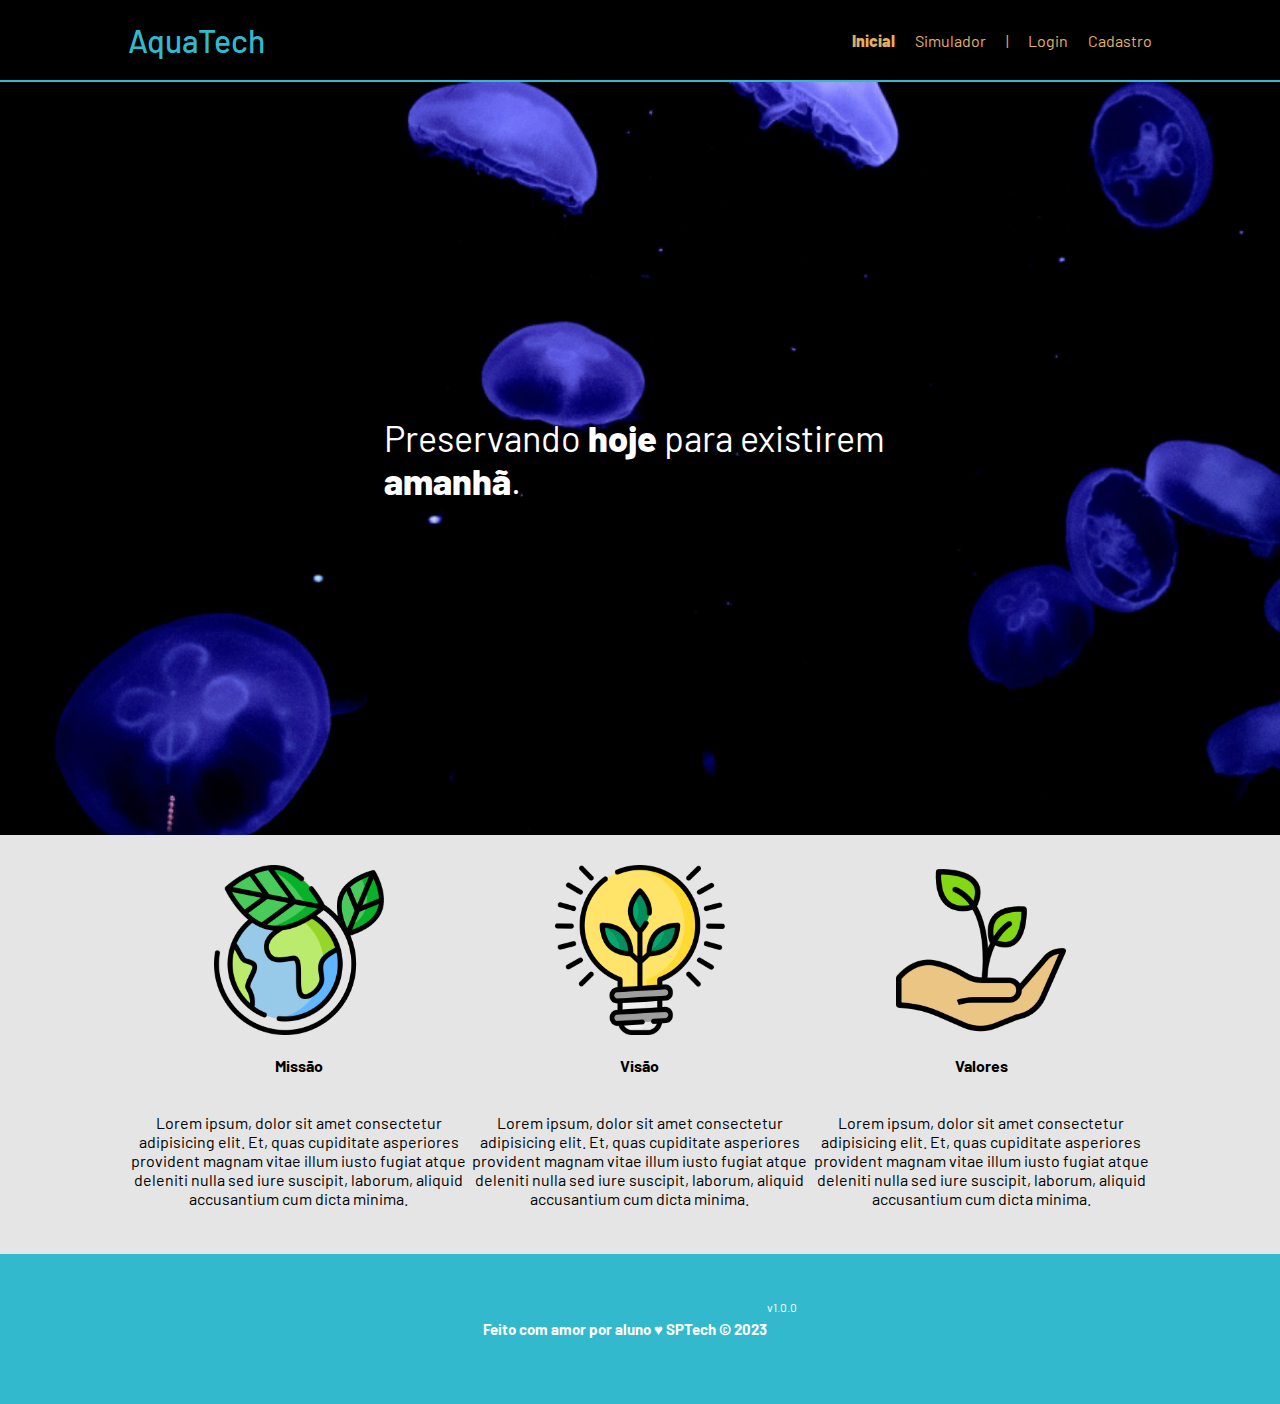
<file: public/index.html>
<!DOCTYPE html>
<html lang="en">

<head>
    <meta charset="UTF-8">
    <meta http-equiv="X-UA-Compatible" content="IE=edge">
    <meta name="viewport" content="width=device-width, initial-scale=1.0">

    <title>AquaTech | Página Inicial</title>

    <script src="./js/sessao.js"></script>

    <link rel="stylesheet" href="./css/estilo.css">
    <link rel="icon" href="./assets/icon/favicon2.ico">
    <link rel="preconnect" href="https://fonts.gstatic.com">
</head>

<body>
    <div class="header">
      <div class="container">
        <h1 class="titulo">AquaTech</h1>
        <ul class="navbar">
          <li class="agora">
            <a href="#">Inicial</a>
          </li>
          <li>
            <a href="simulador.html">Simulador</a>
          </li>
          <li>|</li>
          <li>
            <a href="login.html">Login</a>
          </li>
          <li>
            <a href="cadastro.html">Cadastro</a>
          </li>
        </ul>
      </div>
    </div>
  
    <div class="banner">
      <div class="container">
        <p>Preservando <span>hoje</span> para existirem <span>amanhã</span>.</p>
      </div>
    </div>
  
    <div class="social">
      <div class="container">
        <div class="boxes">
          <div class="box">
            <img src="assets/imgs/planet-earth_color.png">
            <h4>Missão</h4>
            <p>Lorem ipsum, dolor sit amet consectetur adipisicing elit. Et, quas cupiditate asperiores provident magnam
              vitae illum iusto fugiat atque deleniti nulla sed iure suscipit, laborum, aliquid accusantium cum dicta
              minima.</p>
          </div>
          <div class="box">
            <img src="assets/imgs/lightbulb_color.png">
            <h4>Visão</h4>
            <p>Lorem ipsum, dolor sit amet consectetur adipisicing elit. Et, quas cupiditate asperiores provident magnam
              vitae illum iusto fugiat atque deleniti nulla sed iure suscipit, laborum, aliquid accusantium cum dicta
              minima.</p>
          </div>
          <div class="box">
            <img src="assets/imgs/growth_color.png">
            <h4>Valores</h4>
            <p>Lorem ipsum, dolor sit amet consectetur adipisicing elit. Et, quas cupiditate asperiores provident magnam
              vitae illum iusto fugiat atque deleniti nulla sed iure suscipit, laborum, aliquid accusantium cum dicta
              minima.</p>
          </div>
        </div>
      </div>
    </div>
  
    <div class="footer">
      <div class="container">
        <h4>Feito com amor por aluno &hearts; SPTech &copy; 2023</h4>
        <span class="version">v1.0.0</span>
      </div>
    </div>
  </body>

</html>
</file>
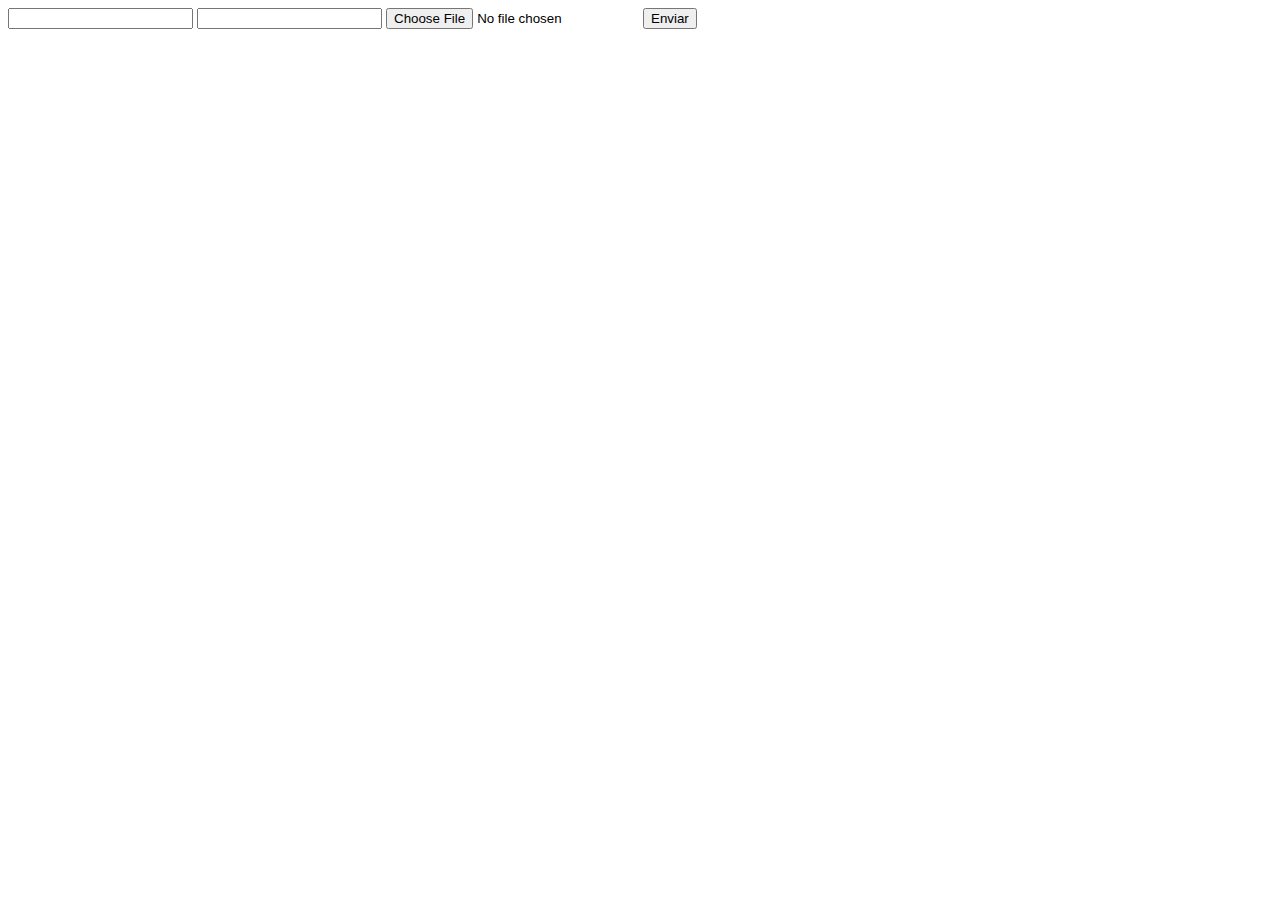
<file: DOCUMENTOS_DE_APOIO/exemplo_de_upload_de_arquivo/public/index.html>
<!DOCTYPE html>
<html lang="en">

<head>
  <meta charset="UTF-8">
  <meta http-equiv="X-UA-Compatible" content="IE=edge">
  <meta name="viewport" content="width=device-width, initial-scale=1.0">
  <title>Upload</title>
</head>

<body>

  <div>
    <input name="nome" id="nome" type="text" />
    <input name="email" id="email" type="url" />
    <input name="foto" id="foto" type="file" />
    <button onclick="enviar()">Enviar</button>
  </div>

  <div id="container"></div>
</body>

</html>

<script>
  function enviar() {
    const formData = new FormData();
    formData.append('foto', foto.files[0])
    formData.append('nome', nome.value)
    formData.append('email', email.value)

    fetch("/usuarios/cadastro", {
      method: "POST",
      body: formData
    })
      .then(res => {
        window.location = "./perfil.html"
      })
      .catch(err => {
        console.log(err);
      })
  }
</script>
</file>
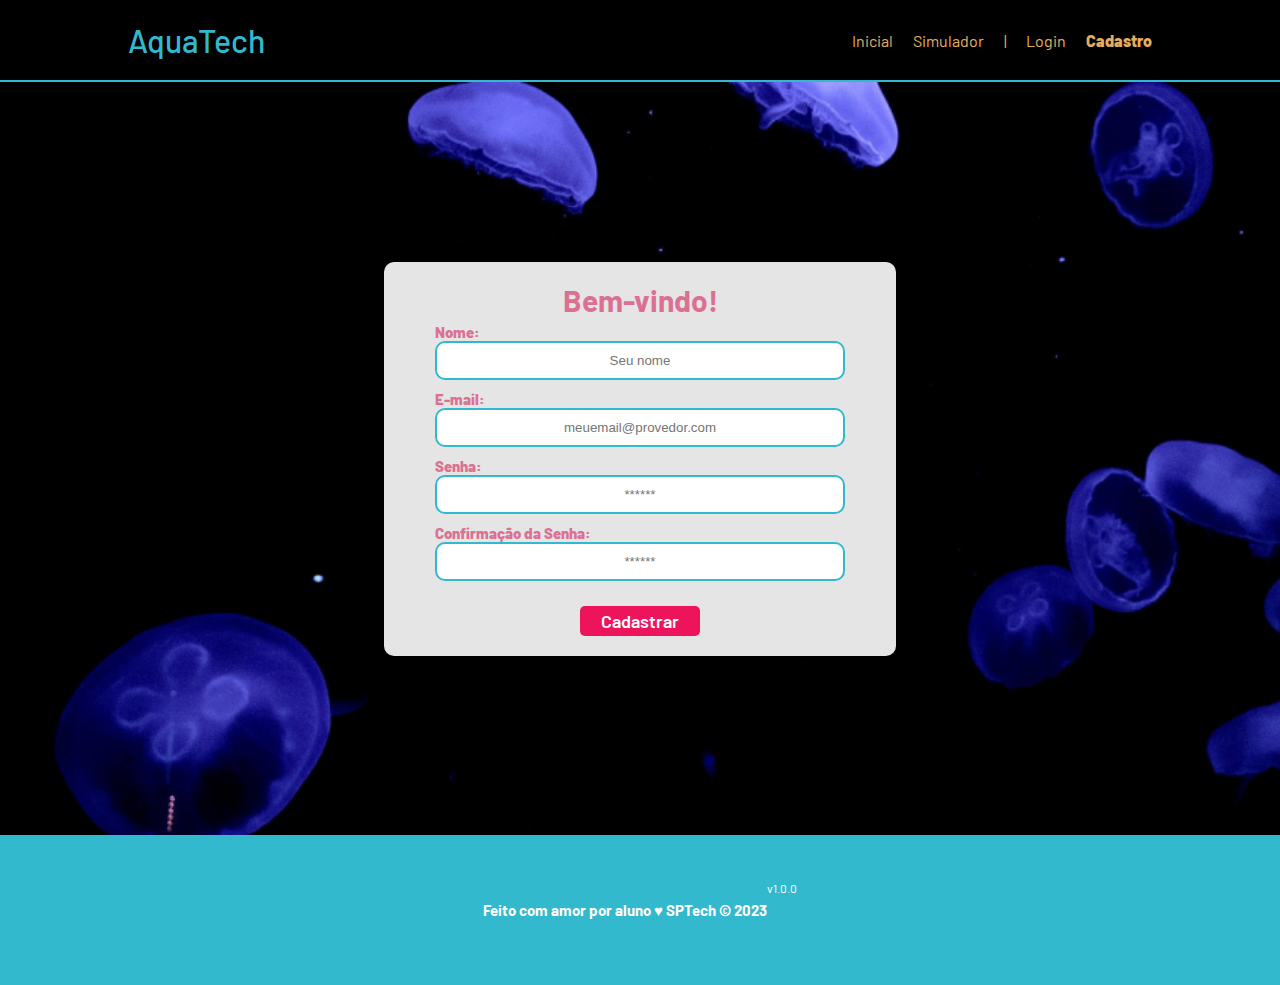
<file: public/cadastro.html>
<!DOCTYPE html>
<html lang="pt-br">

<head>
  <meta charset="UTF-8" />
  <meta http-equiv="X-UA-Compatible" content="IE=edge" />
  <meta name="viewport" content="width=device-width, initial-scale=1.0" />

  <title>AquaTech | Cadastro</title>

  <script src="./js/sessao.js"></script>

  <link rel="stylesheet" href="./css/estilo.css" />
  <link rel="icon" href="./assets/icon/favicon2.ico" />
  <link rel="preconnect" href="https://fonts.gstatic.com" />
</head>

<body onload="listar()">
  <!--header inicio-->
  <div class="header">
    <div class="container">
      <h1 class="titulo">AquaTech</h1>
      <ul class="navbar">
        <li>
          <a href="index.html">Inicial</a>
        </li>
        <li>
          <a href="simulador.html">Simulador</a>
        </li>
        <li>|</li>
        <li>
          <a href="login.html">Login</a>
        </li>
        <li class="agora">
          <a href="#">Cadastro</a>
        </li>
      </ul>
    </div>
  </div>
  <!--header fim-->

  <div class="login">
    <div class="alerta_erro">
      <div class="card_erro" id="cardErro">
        <span id="mensagem_erro"></span>
      </div>
    </div>
    <div class="container">
      <div class="card card-cadastro">
        <h2>Bem-vindo!</h2>
        <div class="formulario">
          <!--
                         Para inserir mais um campo, copie uma das inputs abaixo.
                         Assim que inserir vá para o script abaixo.
                     -->
          <div class="campo">
            <span>Nome:</span>
            <input id="nome_input" type="text" placeholder="Seu nome" />
          </div>
          <div class="campo">
            <span>E-mail:</span>
            <input id="email_input" type="text" placeholder="meuemail@provedor.com" />
          </div>
          <div class="campo">
            <span>Senha:</span>
            <input id="senha_input" type="password" placeholder="******" />
          </div>
          <div class="campo">
            <span>Confirmação da Senha:</span>
            <input id="confirmacao_senha_input" type="password" placeholder="******" />
          </div>
          <button class="botao" onclick="cadastrar()">Cadastrar</button>
        </div>
        <div id="div_aguardar" class="loading-div">
          <img src="./assets/circle-loading.gif" id="loading-gif" />
        </div>

        <div id="div_erros_login"></div>
      </div>
    </div>
  </div>

  <!--footer inicio-->
  <div class="footer">
    <div class="container">
      <h4>Feito com amor por aluno &hearts; SPTech &copy; 2023</h4>
      <span class="version">v1.0.0</span>
    </div>
  </div>
  <!--footer fim-->
</body>

</html>

<script>

  function cadastrar() {
    // aguardar();

    //Recupere o valor da nova input pelo nome do id
    // Agora vá para o método fetch logo abaixo
    var nomeVar = nome_input.value;
    var emailVar = email_input.value;
    var senhaVar = senha_input.value;
    var confirmacaoSenhaVar = confirmacao_senha_input.value;

    // Verificando se há algum campo em branco
    if (
      nomeVar == "" ||
      emailVar == "" ||
      senhaVar == "" ||
      confirmacaoSenhaVar == ""
    ) {
      cardErro.style.display = "block";
      mensagem_erro.innerHTML =
        "(Mensagem de erro para todos os campos em branco)";

      finalizarAguardar();
      return false;
    } else {
      setInterval(sumirMensagem, 5000);
    }


    // Enviando o valor da nova input
    fetch("/usuarios/cadastrar", {
      method: "POST",
      headers: {
        "Content-Type": "application/json",
      },
      body: JSON.stringify({
        // crie um atributo que recebe o valor recuperado aqui
        // Agora vá para o arquivo routes/usuario.js
        nomeServer: nomeVar,
        emailServer: emailVar,
        senhaServer: senhaVar,
      }),
    })
      .then(function (resposta) {
        console.log("resposta: ", resposta);

        if (resposta.ok) {
          cardErro.style.display = "block";

          mensagem_erro.innerHTML =
            "Cadastro realizado com sucesso! Redirecionando para tela de Login...";

          setTimeout(() => {
            window.location = "login.html";
          }, "2000");

          limparFormulario();
          finalizarAguardar();
        } else {
          throw "Houve um erro ao tentar realizar o cadastro!";
        }
      })
      .catch(function (resposta) {
        console.log(`#ERRO: ${resposta}`);
        finalizarAguardar();
      });

    return false;
  }

  function sumirMensagem() {
    cardErro.style.display = "none";
  }
</script>
</file>
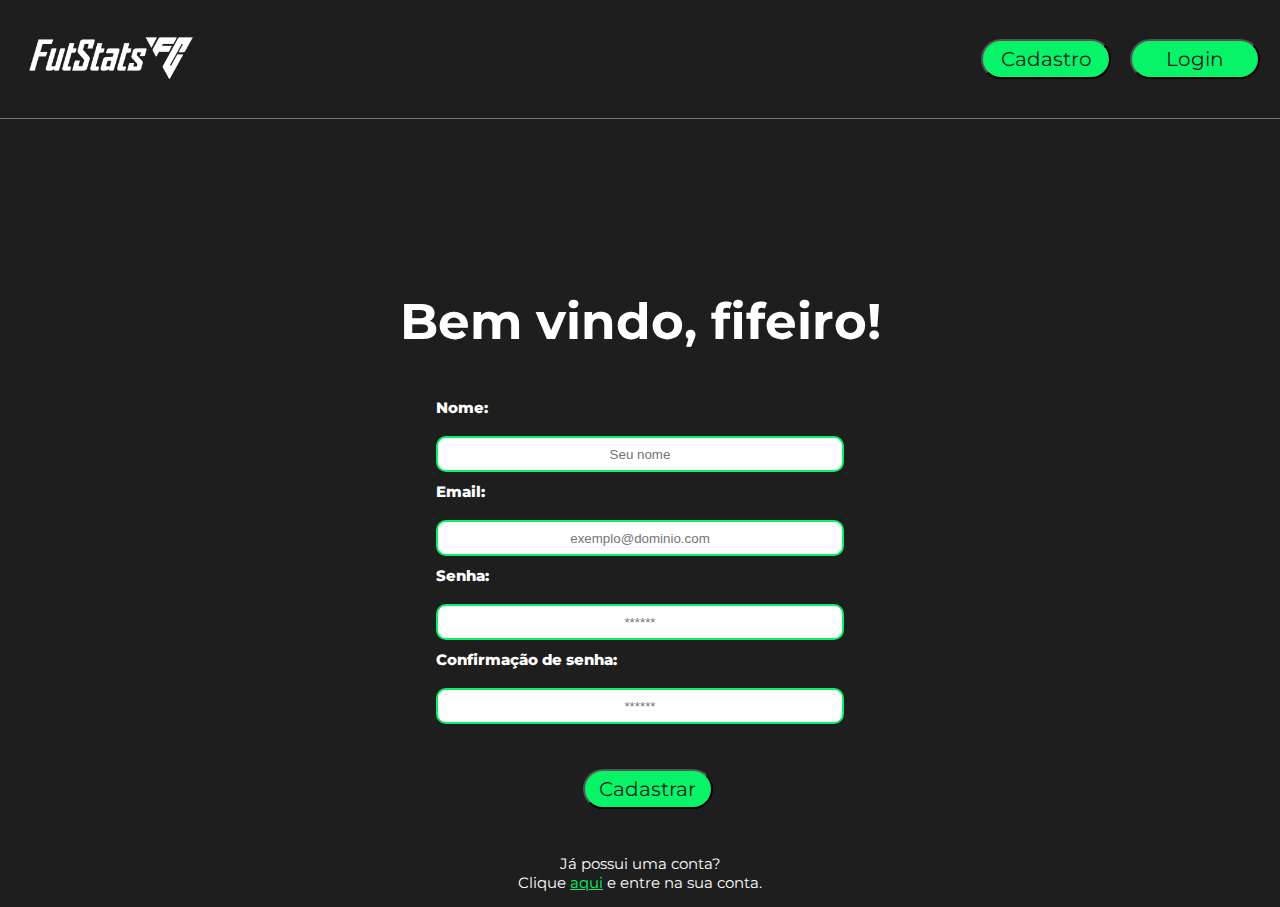
<file: public/cadastro1.html>
<!DOCTYPE html>
<html lang="pt-br">

<head>
    <meta charset="UTF-8">
    <meta http-equiv="X-UA-Compatible" content="IE=edge">
    <meta name="viewport" content="width=device-width, initial-scale=1.0">

    <title>FutStatsFC | Login</title>

    <script src="./js/sessao.js"></script>

    <link rel="stylesheet" href="./css/login-cadastro.css">
    <link rel="icon" href="./imgs/logoFutStatsPretoSemFundo.png">
    <link rel="preconnect" href="https://fonts.gstatic.com">
</head>

<body>
    <header class="header">
        <div class="div-img">
            <a href="index.html"><img src="imgs/LogoFutStatsBrancaSemFundo.png" alt="Logo FutStatsFC"></a>
        </div>
        <div class="div-nav">
            <nav>
                <ul>
                    <a href="cadastro1.html"><button>Cadastro</button></a>
                    <a href="login1.html"><button>Login</button></a>
                </ul>
            </nav>
        </div>
    </header>

    <div class="div-formulario">
        <div class="alerta_erro">
            <div class="card_erro" id="cardErro">
                <span id="mensagem_erro"></span>
            </div>
        </div>

        <h2>Bem vindo, fifeiro!</h2>

        <div class="div-ipt">
            <span>Nome:</span> <br>
            <input id="nome_input" type="text" placeholder="Seu nome">
        </div>

        <div class="div-ipt">
            <span>Email:</span> <br>
            <input id="email_input" type="text" placeholder="exemplo@dominio.com">
        </div>

        <div class="div-ipt">
            <span>Senha:</span><br>
            <input id="senha_input" type="password" placeholder="******">
        </div>

        <div class="div-ipt">
            <span>Confirmação de senha:</span><br>
            <input id="confirmacao_senha_input" type="password" placeholder="******">
        </div>

        <button onclick="cadastrar()">Cadastrar</button>

        <div id="div_aguardar" class="loading-div">
            <img src="imgs/loading.gif" id="loading-gif">
        </div>

        <div id="div_erros_login"></div>

        <p class="p-chamadaCadastro">Já possui uma conta? <br>
            Clique <a href="login1.html">aqui</a> e entre na sua conta.</p>
    </div>

</body>
<script>
    function cadastrar() {
        aguardar();

        //Recupere o valor da nova input pelo nome do id
        // Agora vá para o método fetch logo abaixo
        var nomeVar = nome_input.value;
        var emailVar = email_input.value;
        var senhaVar = senha_input.value;
        var confirmacaoSenhaVar = confirmacao_senha_input.value;

        // Verificando se há algum campo em branco
        if (
            nomeVar == "" ||
            emailVar == "" ||
            senhaVar == "" ||
            confirmacaoSenhaVar == ""
        ) {
            cardErro.style.display = "block";
            let listaCamposVazios = [];

            if (nomeVar == "") {
                listaCamposVazios.push('nome')
            }
            if (emailVar == "") {
                listaCamposVazios.push(' email')
            }
            if (senhaVar == "") {
                listaCamposVazios.push(' senha')
            }
            if (confirmacaoSenhaVar == "") {
                listaCamposVazios.push(' confirmação de senha')
            }

            if (listaCamposVazios.length > 1) {
                mensagem_erro.innerHTML =
                    `Erro: Os campos ${listaCamposVazios} não foram preenchidos.`;
            } else {
                mensagem_erro.innerHTML =
                    `Erro: O campo ${listaCamposVazios} não foi preenchido.`;
            }

            finalizarAguardar();
            setTimeout(sumirMensagem, 5000);
            return false;
        } else if (nomeVar.length <= 1) {
            cardErro.style.display = "block";
            mensagem_erro.innerHTML =
                "Nome inválido! O nome deve ter mais de 1 caracter!";
            finalizarAguardar();
            setTimeout(sumirMensagem, 5000);
            return false;
        } else if (!emailVar.includes('@') || !emailVar.includes('.')) {
            cardErro.style.display = "block";
            mensagem_erro.innerHTML =
                "Email inválido! O email deve conter '@' e '.'!";
            finalizarAguardar();
            setTimeout(sumirMensagem, 5000);
            return false;
        } else if (senhaVar.length <= 6) {
            cardErro.style.display = "block";
            mensagem_erro.innerHTML =
                "Senha inválida! A senha deve conter mais de 6 caracteres";
            finalizarAguardar();
            setTimeout(sumirMensagem, 5000);
            return false;
        } else if (confirmacaoSenhaVar != senhaVar) {
            cardErro.style.display = "block";
            mensagem_erro.innerHTML =
                "Confirmação de senha inválida! As duas senhas precisam ser exatamente iguais!";
            finalizarAguardar();
            setTimeout(sumirMensagem, 5000);
            return false;
        }
        else {
            setInterval(sumirMensagem, 5000);
        }


        // Enviando o valor da nova input
        fetch("/usuarios/cadastrar", {
            method: "POST",
            headers: {
                "Content-Type": "application/json",
            },
            body: JSON.stringify({
                // crie um atributo que recebe o valor recuperado aqui
                // Agora vá para o arquivo routes/usuario.js
                nomeServer: nomeVar,
                emailServer: emailVar,
                senhaServer: senhaVar,
            }),
        })
            .then(function (resposta) {
                console.log("resposta: ", resposta);

                if (resposta.ok) {
                    cardErro.style.display = "block";
                    mensagem_erro.innerHTML =
                        "Cadastro realizado com sucesso! Redirecionando para tela de Login...";

                    setTimeout(() => {
                        window.location = "login1.html";
                    }, "2000");

                    limparFormulario();
                    finalizarAguardar();
                } else {
                    cardErro.style.display = "block";
                    mensagem_erro.innerHTML = "Este e-mail já está cadastrado! Tente outro e-mail.";
                    setTimeout(sumirMensagem, 5000);
                    finalizarAguardar();
                    throw "Houve um erro ao tentar realizar o cadastro!";

                }
            }).catch(function (resposta) {
                console.log(`#ERRO: ${resposta}`);
                finalizarAguardar();
            });

        return false;
    }

    function sumirMensagem() {
        cardErro.style.display = "none";
    }
</script>

</html>
</file>
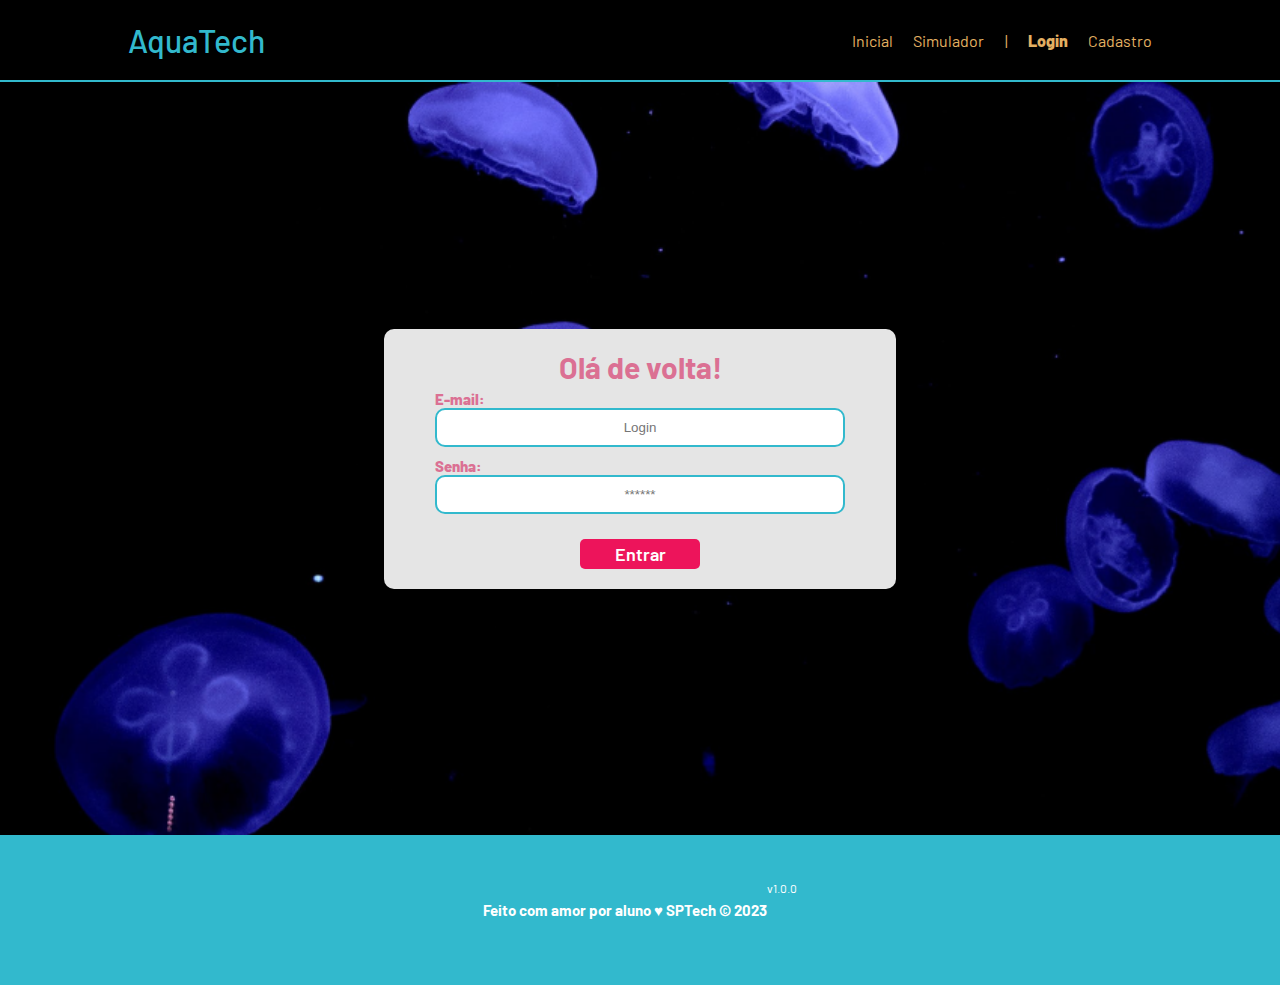
<file: public/login.html>
<!DOCTYPE html>
<html lang="pt-br">

<head>
    <meta charset="UTF-8">
    <meta http-equiv="X-UA-Compatible" content="IE=edge">
    <meta name="viewport" content="width=device-width, initial-scale=1.0">

    <title>AquaTech | Login</title>

    <script src="./js/sessao.js"></script>

    <link rel="stylesheet" href="./css/estilo.css">
    <link rel="icon" href="./assets/icon/favicon2.ico">
    <link rel="preconnect" href="https://fonts.gstatic.com">
</head>

<body>

    <!--Header-->

    <div class="header">
        <div class="container">
            <h1 class="titulo">AquaTech</h1>
            <ul class="navbar">
                <li>
                    <a href="index.html">Inicial</a>
                </li>
                <li>
                    <a href="simulador.html">Simulador</a>
                </li>
                <li>|</li>
                <li class="agora">
                    <a href="#">Login</a>
                </li>
                <li>
                    <a href="cadastro.html">Cadastro</a>
                </li>
            </ul>
        </div>
    </div>


    <div class="login">
        <div class="alerta_erro">
            <div class="card_erro" id="cardErro">
                <span id="mensagem_erro"></span>
            </div>
        </div>
        <div class="container">
            <div class="card card-login">
                <h2>Olá de volta!</h2>
                <div class="formulario">
                    <div class="campo">
                        <span>E-mail:</span>
                        <input id="email_input" type="text" placeholder="Login">
                    </div>
                    <div class="campo">
                        <span>Senha:</span>
                        <input id="senha_input" type="password" placeholder="******">
                    </div>
                    <button class="botao" onclick="entrar()">Entrar</button>
                </div>

                <div id="div_aguardar" class="loading-div">
                    <img src="./assets/circle-loading.gif" id="loading-gif">
                </div>

                <div id="div_erros_login"></div>
            </div>
        </div>
    </div>

    <!--footer inicio-->
    <div class="footer">
        <div class="container">
            <h4>Feito com amor por aluno &hearts; SPTech &copy; 2023</h4>
            <span class="version">v1.0.0</span>
        </div>
    </div>
    <!--footer fim-->

</body>

</html>

<script>


    function entrar() {
        aguardar();

        var emailVar = email_input.value;
        var senhaVar = senha_input.value;

        if (emailVar == "" || senhaVar == "") {
            cardErro.style.display = "block"
            mensagem_erro.innerHTML = "(Mensagem de erro para todos os campos em branco)";
            finalizarAguardar();
            return false;
        }
        else {
            setInterval(sumirMensagem, 5000)
        }

        console.log("FORM LOGIN: ", emailVar);
        console.log("FORM SENHA: ", senhaVar);

        fetch("/usuarios/autenticar", {
            method: "POST",
            headers: {
                "Content-Type": "application/json"
            },
            body: JSON.stringify({
                emailServer: emailVar,
                senhaServer: senhaVar
            })
        }).then(function (resposta) {
            console.log("ESTOU NO THEN DO entrar()!")

            if (resposta.ok) {
                console.log(resposta);

                resposta.json().then(json => {
                    console.log(json);
                    console.log(JSON.stringify(json));
                    sessionStorage.EMAIL_USUARIO = json.email;
                    sessionStorage.NOME_USUARIO = json.nome;
                    sessionStorage.ID_USUARIO = json.id;


                    setTimeout(function () {
                        window.location = "./dashboard/cards.html";
                    }, 1000); // apenas para exibir o loading

                });

            } else {

                console.log("Houve um erro ao tentar realizar o login!");

                resposta.text().then(texto => {
                    console.error(texto);
                    finalizarAguardar(texto);
                });
            }

        }).catch(function (erro) {
            console.log(erro);
        })

        return false;
    }

    function sumirMensagem() {
        cardErro.style.display = "none"
    }

</script>
</file>
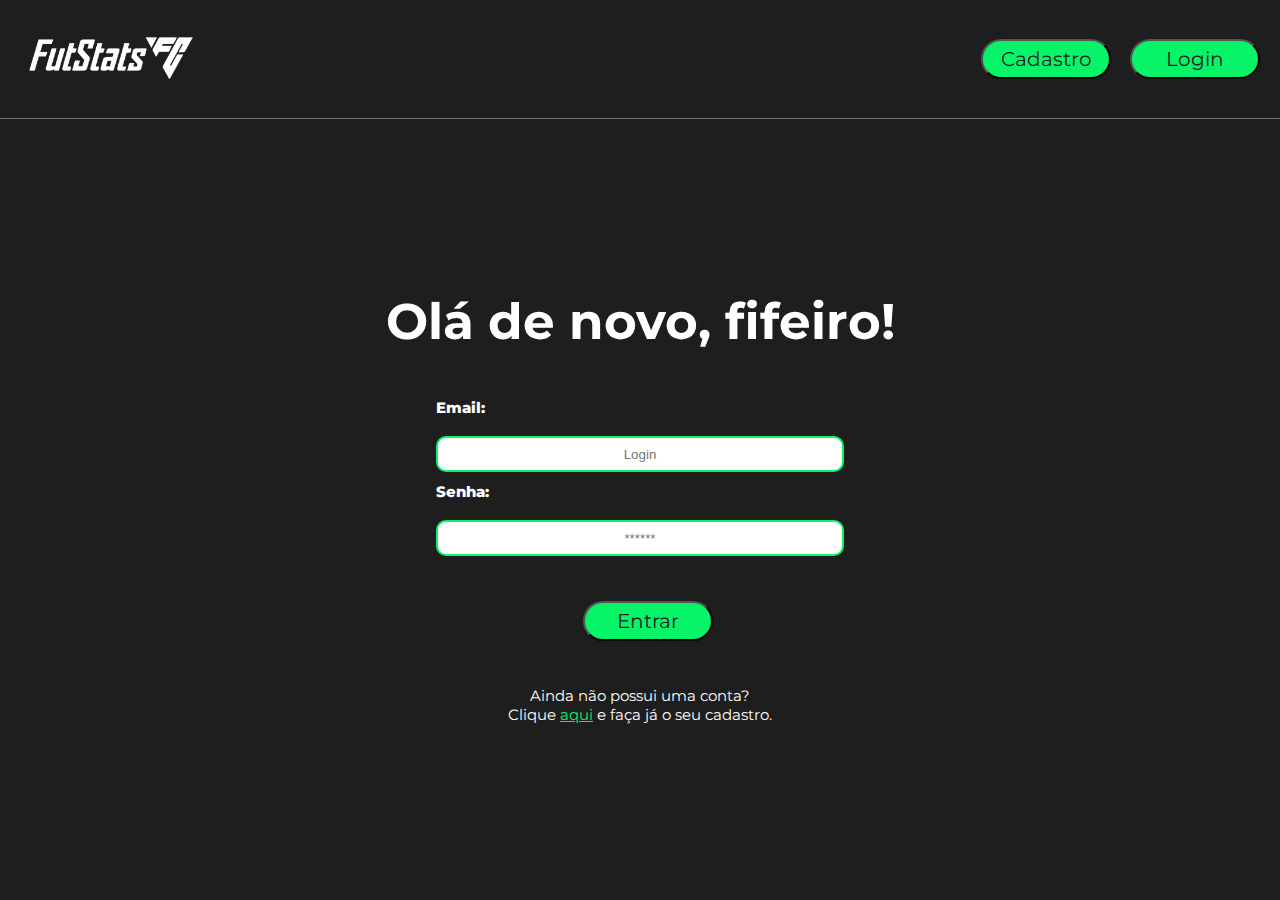
<file: public/login1.html>
<!DOCTYPE html>
<html lang="pt-br">

<head>
    <meta charset="UTF-8">
    <meta http-equiv="X-UA-Compatible" content="IE=edge">
    <meta name="viewport" content="width=device-width, initial-scale=1.0">

    <title>FutStatsFC | Login</title>

    <script src="./js/sessao.js"></script>

    <link rel="stylesheet" href="./css/login-cadastro.css">
    <link rel="icon" href="./imgs/logoFutStatsPretoSemFundo.png">
    <link rel="preconnect" href="https://fonts.gstatic.com">
</head>

<body>
    <header class="header">
        <div class="div-img">
            <a href="index.html"><img src="imgs/LogoFutStatsBrancaSemFundo.png" alt="Logo FutStatsFC"></a>
        </div>
        <div class="div-nav">
            <nav>
                <ul>
                    <a href="cadastro1.html"><button>Cadastro</button></a>
                    <a href="login1.html"><button>Login</button></a>
                </ul>
            </nav>
        </div>
    </header>

    <div class="div-formulario">
        <div class="alerta_erro">
            <div class="card_erro" id="cardErro">
                <span id="mensagem_erro"></span>
            </div>
        </div>

        <h2>Olá de novo, fifeiro!</h2>

        <div class="div-ipt">
            <span>Email:</span> <br>
            <input id="email_input" type="text" placeholder="Login">
        </div>

        <div class="div-ipt">
            <span>Senha:</span><br>
            <input id="senha_input" type="password" placeholder="******">
        </div>

        <button onclick="entrar()">Entrar</button>

        <div id="div_aguardar" class="loading-div">
            <img src="imgs/loading.gif" id="loading-gif">
        </div>

        <div id="div_erros_login"></div>

        <p class="p-chamadaCadastro">Ainda não possui uma conta? <br>
            Clique <a href="cadastro1.html">aqui</a> e faça já o seu cadastro.</p>
    </div>

</body>
<script>

    function entrar() {
        aguardar();

        var emailVar = email_input.value;
        var senhaVar = senha_input.value;

        if (emailVar == "" && senhaVar == "") {
            cardErro.style.display = "block"
            mensagem_erro.innerHTML = "Erro: Os campos email e senha não foram preenchidos.";
            finalizarAguardar();
            setTimeout(sumirMensagem, 5000); // faz a mensagem sumir em 5 segundos
            return false;
        } else if(emailVar == ""){
            cardErro.style.display = "block"
            mensagem_erro.innerHTML = "Erro: O campo email não foi preenchido.";
            finalizarAguardar();
            setTimeout(sumirMensagem, 5000); // faz a mensagem sumir em 5 segundos
            return false;
        } else if(senhaVar == ""){
            cardErro.style.display = "block"
            mensagem_erro.innerHTML = "Erro: O campo senha não foi preenchido.";
            finalizarAguardar();
            setTimeout(sumirMensagem, 5000); // faz a mensagem sumir em 5 segundos
            return false;
        }
        else {
            setInterval(sumirMensagem, 5000)
        }

        console.log("FORM LOGIN: ", emailVar);
        console.log("FORM SENHA: ", senhaVar);

        fetch("/usuarios/autenticar", {
            method: "POST",
            headers: {
                "Content-Type": "application/json"
            },
            body: JSON.stringify({
                emailServer: emailVar,
                senhaServer: senhaVar
            })
        }).then(function (resposta) {
            console.log("ESTOU NO THEN DO entrar()!")

            if (resposta.ok) {
                console.log(resposta);

                resposta.json().then(json => {
                    console.log(json);
                    console.log(JSON.stringify(json));
                    sessionStorage.EMAIL_USUARIO = json.email;
                    sessionStorage.NOME_USUARIO = json.nome;
                    sessionStorage.ID_USUARIO = json.id;


                    setTimeout(function () {
                        window.location = "./dashboard/dashboard.html";
                    }, 1000); // apenas para exibir o loading

                });

            } else {

                console.log("Houve um erro ao tentar realizar o login!");

                resposta.text().then(texto => {
                    console.error(texto);
                    finalizarAguardar(texto);
                });
            }

        }).catch(function (erro) {
            console.log(erro);
        })

        return false;
    }

    function sumirMensagem() {
        cardErro.style.display = "none"
    }
</script>

</html>
</file>
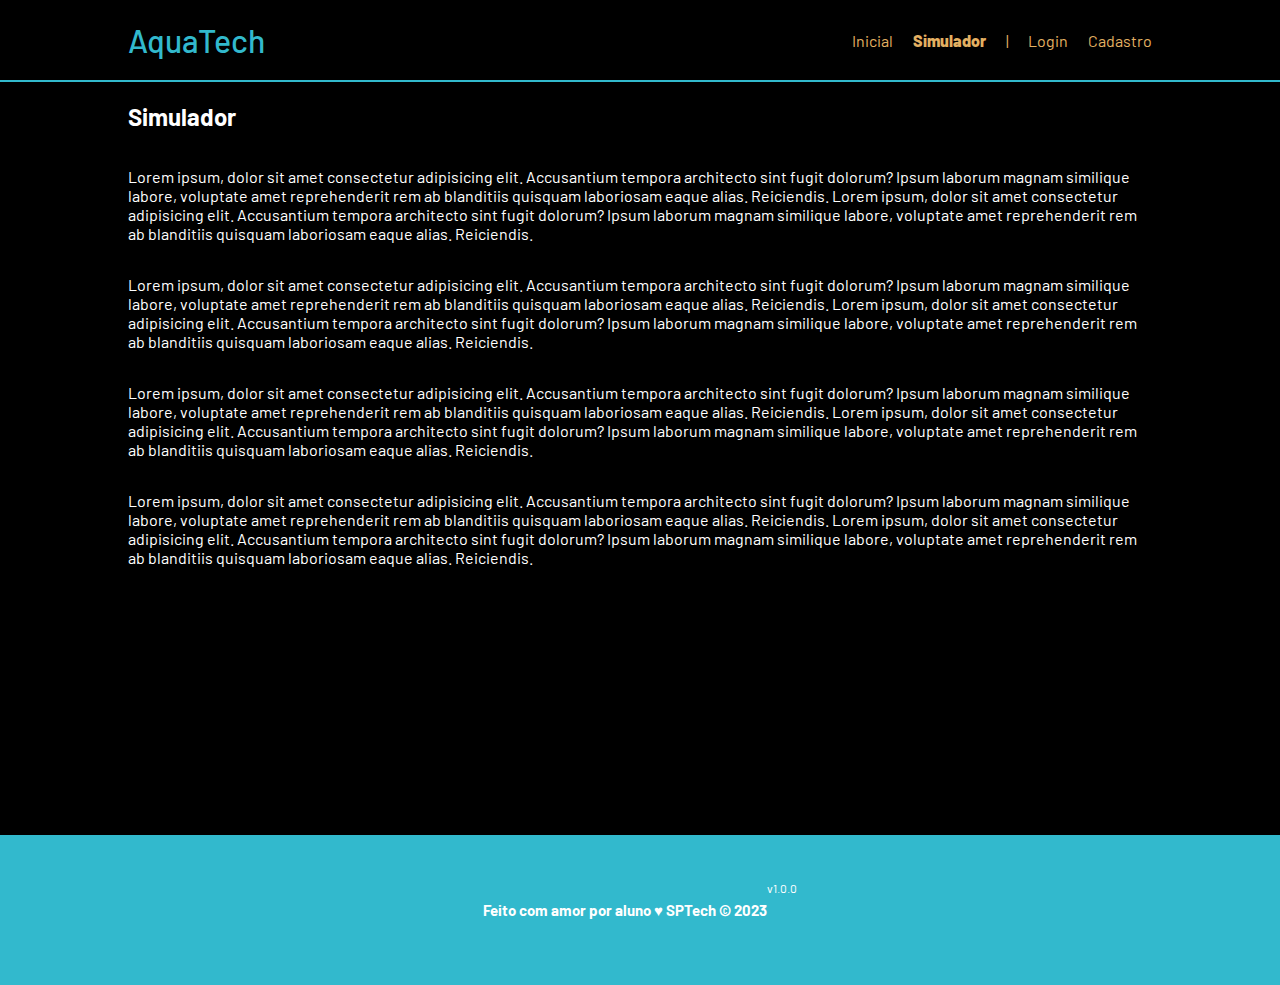
<file: public/simulador.html>
<!DOCTYPE html>
<html lang="pt-br">

<head>
    <meta charset="UTF-8">
    <meta http-equiv="X-UA-Compatible" content="IE=edge">
    <meta name="viewport" content="width=device-width, initial-scale=1.0">

    <title>AquaTech | Simulador</title>

    <script src="./js/sessao.js"></script>

    <link rel="stylesheet" href="./css/estilo.css">
    <link rel="icon" href="./assets/icon/favicon2.ico">
    <link rel="preconnect" href="https://fonts.gstatic.com">
</head>

<body>

    <!--header inicio-->
    <div class="header">
        <div class="container">
            <h1 class="titulo">AquaTech</h1>
            <ul class="navbar">
                <li>
                    <a href="./index.html">Inicial</a>
                </li>
                <li class="agora">Simulador</li>
                <li>|</li>
                <li>
                    <a href="./login.html">Login</a>
                </li>
                <li>
                    <a href="./login.html">Cadastro</a>
                </li>
            </ul>
        </div>
    </div>


    <!-- simulador inicio -->
    <div class="simulador">
        <div class="container">
            <h2>Simulador</h2>
            <p>Lorem ipsum, dolor sit amet consectetur adipisicing elit. Accusantium tempora architecto sint fugit
                dolorum? Ipsum laborum magnam similique labore, voluptate amet reprehenderit rem ab blanditiis quisquam
                laboriosam eaque alias. Reiciendis. Lorem ipsum, dolor sit amet consectetur adipisicing elit.
                Accusantium tempora architecto sint fugit dolorum? Ipsum laborum magnam similique labore, voluptate amet
                reprehenderit rem ab blanditiis quisquam laboriosam eaque alias. Reiciendis.</p>
            <p>Lorem ipsum, dolor sit amet consectetur adipisicing elit. Accusantium tempora architecto sint fugit
                dolorum? Ipsum laborum magnam similique labore, voluptate amet reprehenderit rem ab blanditiis quisquam
                laboriosam eaque alias. Reiciendis. Lorem ipsum, dolor sit amet consectetur adipisicing elit.
                Accusantium tempora architecto sint fugit dolorum? Ipsum laborum magnam similique labore, voluptate amet
                reprehenderit rem ab blanditiis quisquam laboriosam eaque alias. Reiciendis.</p>
            <p>Lorem ipsum, dolor sit amet consectetur adipisicing elit. Accusantium tempora architecto sint fugit
                dolorum? Ipsum laborum magnam similique labore, voluptate amet reprehenderit rem ab blanditiis quisquam
                laboriosam eaque alias. Reiciendis. Lorem ipsum, dolor sit amet consectetur adipisicing elit.
                Accusantium tempora architecto sint fugit dolorum? Ipsum laborum magnam similique labore, voluptate amet
                reprehenderit rem ab blanditiis quisquam laboriosam eaque alias. Reiciendis.</p>
            <p>Lorem ipsum, dolor sit amet consectetur adipisicing elit. Accusantium tempora architecto sint fugit
                dolorum? Ipsum laborum magnam similique labore, voluptate amet reprehenderit rem ab blanditiis quisquam
                laboriosam eaque alias. Reiciendis. Lorem ipsum, dolor sit amet consectetur adipisicing elit.
                Accusantium tempora architecto sint fugit dolorum? Ipsum laborum magnam similique labore, voluptate amet
                reprehenderit rem ab blanditiis quisquam laboriosam eaque alias. Reiciendis.</p>

        </div>
    </div>
    <!-- simulador fim -->

    <!--footer inicio-->
    <div class="footer">
        <div class="container">
            <h4>Feito com amor por aluno &hearts; SPTech &copy; 2023</h4>
            <span class="version">v1.0.0</span>
        </div>
    </div>
    <!--footer fim-->


</body>

</html>
</file>
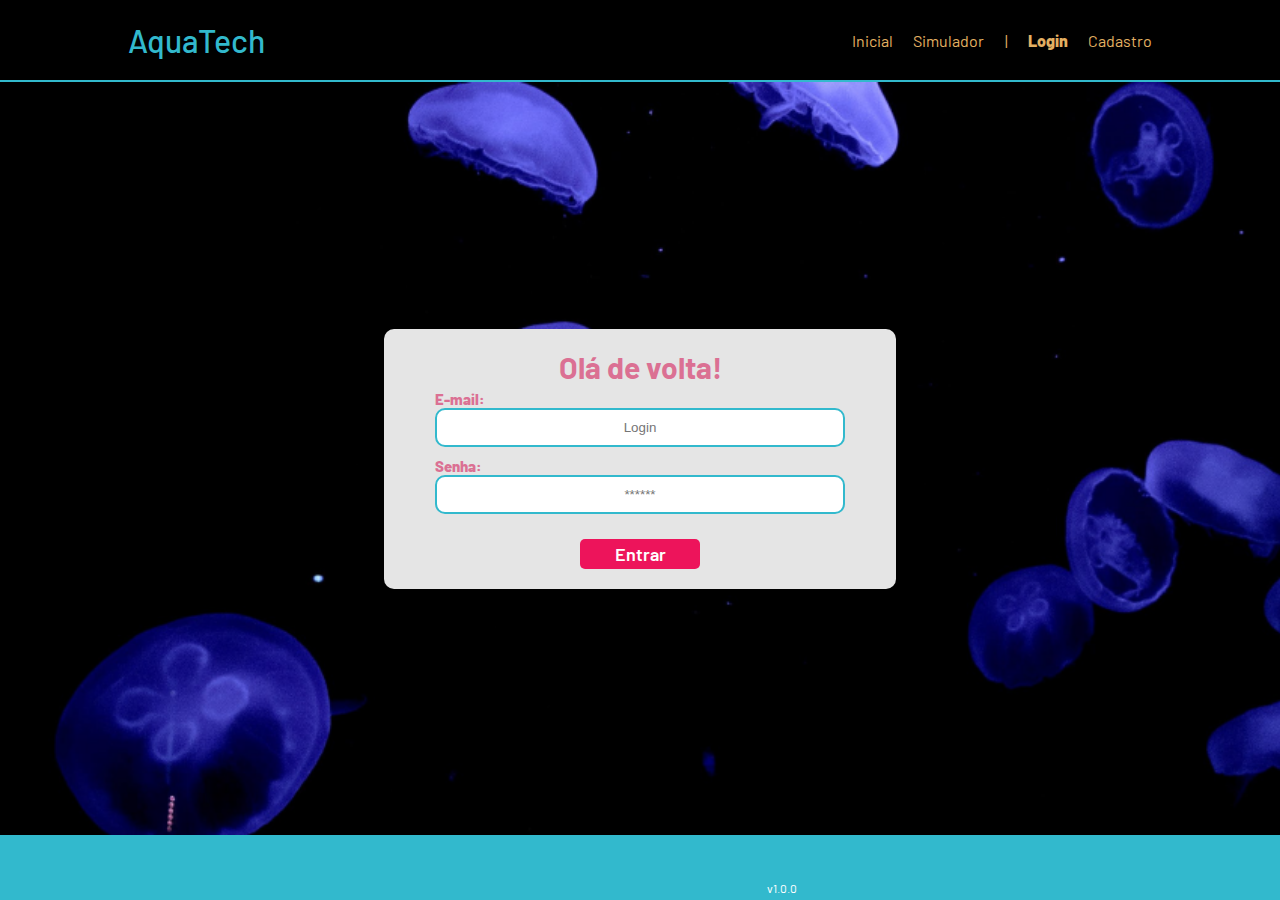
<file: public/dashboard/cards.html>
<!DOCTYPE html>
<html lang="pt-br">

<head>
    <link rel="shortcut icon" href="../assets/icon/favicon2.ico" type="image/x-icon">
    <meta charset="UTF-8">
    <meta http-equiv="X-UA-Compatible" content="IE=edge">
    <meta name="viewport" content="width=device-width, initial-scale=1.0">
    <title>AquaTech | Tempo Real</title>


    <link rel="stylesheet" href="./../css/dashboards.css">
    <link rel="stylesheet" href="./../css/estilo.css" />

    <script src="../js/sessao.js"></script>
    <script src="../js/alerta.js"></script>
    <link rel="preconnect" href="https://fonts.gstatic.com">
    <link
        href="https://fonts.googleapis.com/css2?family=Exo+2:ital,wght@0,100;0,200;0,300;0,400;0,500;0,600;0,700;0,800;0,900;1,100;1,200;1,300;1,400;1,500;1,600;1,700;1,800;1,900&display=swap"
        rel="stylesheet">
</head>

<body onload="validarSessao(), exibirAquarios(),  atualizacaoPeriodica()">

    <div class="janela">

        <div class="header-left dash-header">

            <h1>AquaTech</h1>

            <div class="hello">
                <h3>Olá, <span id="b_usuario">usuário</span>!</h3>
            </div>

            <div class="btn-nav">
                <h3>Aquários</h3>
            </div>

            <div class="btn-nav-white">
                <a href="./dashboard.html">
                    <h3>Gráficos</h3>
                </a>
            </div>

            <div class="btn-nav-white">
                <a href="./mural.html">
                    <h3>Mural de Avisos</h3>
                </a>
            </div>

            <div class="btn-logout" onclick="limparSessao()">
                <h3>Sair</h3>
            </div>

        </div>

        <div class="dash">
            <div id="alerta">
            </div>
            <div class="area-parametros-alerta">
                <p class="titulo-legenda">
                    Legenda - Parâmetros para Alertas
                </p>
                <div class="parametros-alerta">
                    <div class="item-regua perigo-frio">
                        <p>Perigo</p>
                        <p>&lt;=5°C</p>
                    </div>
                    <div class="item-regua alerta-frio">
                        <p>Alerta</p>
                        <p>&lt;=10°C</p>
                    </div>
                    <div class="item-regua ideal">
                        <p>Ideal</p>
                        <p>20°C</p>
                    </div>
                    <div class="item-regua alerta-quente">
                        <p>Alerta</p>
                        <p>&gt;=22°C</p>
                    </div>
                    <div class="item-regua perigo-quente">
                        <p>Perigo</p>
                        <p>&gt;=23°C</p>
                    </div>
                </div>
            </div>

            <div class="cards" id="cardAquarios">

            </div>

        </div>

    </div>

</body>

<script>

    function exibirAquarios() {
        JSON.parse(sessionStorage.AQUARIOS).forEach(item => {
            document.getElementById("cardAquarios").innerHTML += `
                    <div class="card-aquario">
                        <div class="title-aquario">
                            <h1>${item.descricao}</h1>
                        </div>
                        <div class="desc-aquario">
                        <div class="temperatura">
                            <p id="temp_aquario_${item.id}">-°C</p>
                        </div>
                        <div class="cor-alerta" id="card_${item.id}"></div>
                    </div>
                    </div>
                    `
        });
    }

</script>

</html>
</file>
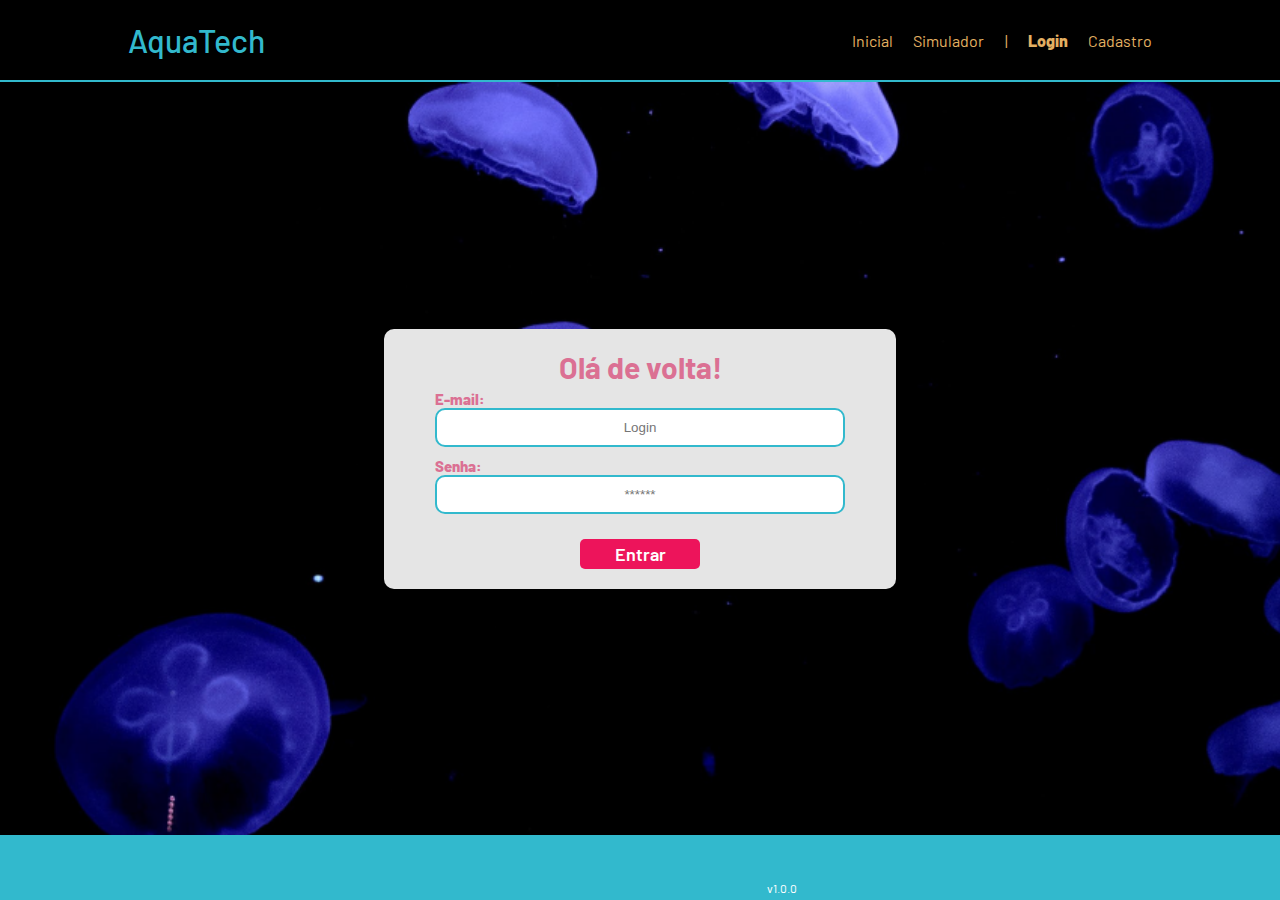
<file: public/dashboard/edicao-aviso.html>
<!DOCTYPE html>
<html lang="pt-br">

<head>
    <link rel="shortcut icon" href="../assets/icon/favicon2.ico" type="image/x-icon">
    <meta charset="UTF-8">
    <meta http-equiv="X-UA-Compatible" content="IE=edge">
    <meta name="viewport" content="width=device-width, initial-scale=1.0">
    <title>AquaTech | Página Inicial</title>

    
    <link rel="stylesheet" href="./../css/dashboards.css">
    <link rel="stylesheet" href="./../css/estilo.css" />
    <script src="../js/sessao.js"></script>

    <link rel="preconnect" href="https://fonts.gstatic.com">
    <link
        href="https://fonts.googleapis.com/css2?family=Exo+2:ital,wght@0,100;0,200;0,300;0,400;0,500;0,600;0,700;0,800;0,900;1,100;1,200;1,300;1,400;1,500;1,600;1,700;1,800;1,900&display=swap"
        rel="stylesheet">
</head>

<body onload="validarSessao(), listarInfosDeUm()" style="background-color: #161618;">
    <!-- <body onload="validarSessao()"> -->

    <div class="janela">


        <div class="header-left">

            <h1>AquaTech</h1>

            <div class="hello">
                <h3>Olá, <span id="b_usuario">usuário</span>!</h3>
            </div>

            <div class="btn-nav-white">
                <a href="cards.html">
                    <h3>Aquários</h3>
                </a>
            </div>

            <div class="btn-nav-white">
                <a href="./dashboard.html">
                    <h3>Gráficos</h3>
                </a>
            </div>

            <div class="btn-nav-white">
                <a href="./mural.html">
                    <h3>Mural de Avisos</h3>
                </a>
            </div>

            <div class="btn-logout" onclick="limparSessao()">
                <h3>Sair</h3>
            </div>

        </div>

        <div class="dash-right">

            <div class="avisos">
                <div class="container">
                    <h1>Editar um aviso</h1>
                    <div class="div-form">
                        <label>
                            ID:
                            <br>
                            <input id="input_id" maxlength="100" type="text" style="color: rgb(196, 196, 196)" disabled>
                        </label>
                        <label>
                            Autor:
                            <br>
                            <input id="input_nome" maxlength="100" type="text" style="color: rgb(196, 196, 196)"
                                disabled>
                        </label>
                        <label>
                            Título:
                            <br>
                            <input id="input_titulo" maxlength="100" type="text" style="color: rgb(196, 196, 196)"
                                disabled>
                        </label>
                        <br>
                        <label>
                            Descrição (máximo de 250 caracteres):
                            <br>
                            <textarea id="textarea_descricao" maxlength="250" rows="5"></textarea>
                        </label>
                        <br>
                        <button onclick="editar()">Editar</button>
                    </div>

                </div>
            </div>
        </div>
    </div>
</body>

</html>

<script>
    function listarInfosDeUm() {
        console.log("Criar função de trazer informações de post escolhido");
    }

    function editar() {
        fetch(`/avisos/editar/${sessionStorage.getItem("ID_POSTAGEM_EDITANDO")}`, {
            method: "PUT",
            headers: {
                "Content-Type": "application/json"
            },
            body: JSON.stringify({
                descricao: textarea_descricao.value
            })
        }).then(function (resposta) {

            if (resposta.ok) {
                window.alert("Post atualizado com sucesso pelo usuario de email: " + sessionStorage.getItem("EMAIL_USUARIO") + "!");
                window.location = "/dashboard/mural.html"
            } else if (resposta.status == 404) {
                window.alert("Deu 404!");
            } else {
                throw ("Houve um erro ao tentar realizar a postagem! Código da resposta: " + resposta.status);
            }
        }).catch(function (resposta) {
            console.log(`#ERRO: ${resposta}`);
        });
    }

</script>
</file>
<file: public/css/estilo.css>
@import url('https://fonts.googleapis.com/css2?family=Barlow:ital,wght@0,100;0,200;0,300;0,400;0,500;0,600;0,700;0,800;0,900;1,100;1,200;1,300;1,400;1,500;1,600;1,700;1,800;1,900&display=swap');

body {
  margin: 0;
  padding: 0;
  font-family: 'Barlow', 'Segoe UI', 'Segoe UI', Tahoma, Geneva, Verdana, sans-serif;
  background-color: black;
}

:root {
  --tamanho-header: 80px;
  --tamanho-banner: calc(100vh - var(--tamanho-header) - var(--tamanho-footer) - 2px);
  --tamanho-simulador: calc(100vh - var(--tamanho-header) - var(--tamanho-footer) - 2px);
  --tamanho-login: calc(100vh - var(--tamanho-header) - var(--tamanho-footer) - 2px);
  --tamanho-footer: 65px;
}

.container {
  display: flex;
  width: 80%;
  margin: auto;
}

.header {
  height: var(--tamanho-header);
  border-bottom: 2px solid #32b9cd;
}

.header .container {
  justify-content: space-between;
  align-items: center;
  height: 100%;
}

.header a {
  text-decoration: none;
  color: #e3b062;
}

.agora {
  font-weight: 800;
}

.navbar {
  width: 300px;
  display: flex;
  align-items: center;
  justify-content: space-between;
  list-style: none;
  color: #e3b062;
}

.titulo {
  color: #32b9cd;
  width: fit-content;
  font-weight: 500;
}

.header h1 {
  margin: 0;
}

/* BANNER */

.banner {
  height: var(--tamanho-banner);
  color: white;
  background-image: url('../assets/imgs/bg-jelly-fish-para-home.png');
  background-size: cover;
}

.banner .container {
  justify-content: center;
  align-items: center;
  height: 100%;
}

.banner .container p {
  width: 50%;
  margin: 0;
  padding: 0;
  font-size: 36px;
}

.banner .container span {
  font-weight: 800;
}

/* MISSÃO VISÃO VALORES */

.social {
  background-color: #e5e5e5;
  display: flex;
}

.social .container {
  justify-content: center;
}

.box img {
  width: 170px;
}

.social .container .boxes {
  display: flex;
  justify-content: space-between;
  width: 100%;
  padding: 30px 0;
}

.social p {
  text-align: center;
}

.box {
  display: flex;
  flex-direction: column;
  align-items: center;
}

/* FOOTER */

.footer {
  background-color: #32b9cd;
  height: 150px;
  color: #fff;
  display: flex;
  font-size: 15px;
}

.footer .container {
  justify-content: center;
  text-align: center;
}

.footer .container .version {
  font-size: 12px;
}

/* LOGIN */

.login {
  height: var(--tamanho-login);
  background-image: url('../assets/imgs/bg-jelly-fish-para-home.png');
  background-size: cover;
}

.login .container {
  justify-content: center;
  align-items: center;
  height: 100%;
}

.card {
  width: 50%;
  background-color: #e5e5e5;
  border-radius: 10px;
  display: flex;
  align-items: center;
  justify-content: space-evenly;
  color: palevioletred;
  flex-direction: column;
  height: fit-content;
  padding: 20px 0;
}

.card h2 {
  margin: 0;
  font-size: 30px;
}

.formulario {
  display: flex;
  height: 90%;
  width: 80%;
  justify-content: space-around;
  flex-direction: column;
}

.formulario span {
  font-size: 15px;
  font-weight: 800;
}

.formulario input {
  border: 2px solid #32b9cd;
  text-align: center;
  border-radius: 10px;
  margin: 0;
}

.formulario select {
  border: 2px solid #32b9cd;
  background-color: white;
  color: gray;
  height: 36px;
  text-align: center;
  border-radius: 10px;
  margin: 0;
}

.campo {
  display: flex;
  flex-direction: column;
  justify-content: start;
  padding: 5px 0;
}

.botao {
  cursor: pointer;
  font-family: "Barlow", sans-serif;
  border: 0;
  border-radius: 5px;
  font-weight: 600;
  font-size: 18px;
  color: #fff;
  background-color: #ED145B;
  width: 120px;
  height: 30px;
  align-self: center;
  margin-top: 20px;
}

.loading-div {
  width: 50px;
  display: none;
}

.loading-div img {
  height: 50px;
  width: 50px;
}

#div_erros_login {
  display: none
}

/* FORMULARIO */

.alerta_erro{
  display: flex;
  justify-content: flex-end;
}

.card_erro {
  display: none;
  background-color: #fff;
  color: black;
  width: 230px;
  position: fixed;
  border-radius: 4px;
  border: #ED145B 3px solid;
  padding: 10px;
  margin-right: 10%;
}

.card_erro #mensagem_erro{
  font-weight: 500;
  font-size: 20px;
}

.formulario .tipo_campo {
  font-size: 20px;
  font-weight: 600 !important;
}

.formulario {
  display: flex;
  flex-direction: column;
}

input {
  margin-bottom: 10px;
  border: 2px solid #32b9cd;
  padding: 10px;
  text-align: center;
  border-radius: 10px;
}

.btn {
  font-family: "Barlow", sans-serif;
  border: 0;
  border-radius: 5px;
  font-weight: 600;
  font-size: 18px;
  padding: 10px 15px;
  color: white;
  background-color: #ED145B;
  width: 120px;
  align-self: center;
  margin-top: 5px;
}

.loading-div {
  width: 50px;
  margin: auto;
  display: none;
}

.loading-div img {
  height: 50px;
  width: 50px;
}

/* SIMULADOR */

.simulador {
  color: white;
}

.simulador .container {
  flex-direction: column;
  overflow: scroll; 
  height: var(--tamanho-simulador);
}

/* ALERTA */

#alerta {
  position: absolute;
  right: 0;
  bottom: 0;
}

.mensagem-alarme {
  background-color: white;
  border-radius: 5px;
  width: 300px;
  height: 80px;
  margin: 10px;
  padding: 10px 0;
  display: flex;
  justify-content: space-evenly;
  align-items: center;
}

.mensagem-alarme h3 {
  font-size: 14px;
  margin: 0;
}

.mensagem-alarme .informacao {
  width: 66%;
}

.alarme-sino {
  width: 48px;
  height: 48px;
  animation-name: bell;
  animation-duration: 4s;
  background-image: url('https://cdn-icons-png.flaticon.com/512/1157/1157000.png');
  background-size: cover;
  animation-iteration-count: infinite;
}

@keyframes bell {
  0%   {transform: rotate(25deg)}
  25%  {transform: rotate(-25deg)}
  50%  {transform: rotate(25deg)}
  75%  {transform: rotate(-25deg)}
  100% {transform: rotate(25deg)}
}
</file>
<file: public/css/login-cadastro.css>
/*Importando fonte Montserrat*/
@import url('https://fonts.googleapis.com/css2?family=Fira+Code:wght@300..700&family=Montserrat:ital,wght@0,100..900;1,100..900&display=swap');

/*Padronizando body*/
body {
    width: 100%;
    margin: 0px;
    font-family: 'Montserrat', sans-serif;
    background-color: #1E1E1E;
    color: #FFFF;
}

/* Header */
.header {
    border-bottom: 1px solid;
    border-color: rgba(255, 249, 249, 0.4);
    display: flex;
    flex: 1;
    flex-direction: row;
    justify-content: space-between;
}


.div-img {
    margin-left: 20px;
}

.div-img img {
    width: 200px;
    height: auto;
    justify-content: flex-start;
}

.div-img img:hover {
    transform: scale(1.1);
    transition: all 0.2s ease;
}

.div-nav {
    justify-content: flex-end;
    margin-right: 20px;
    align-content: center;
}

.div-nav button {
    background-color: #07F468;
    color: #1E1E1E;
    border-radius: 20px;
    width: 130px;
    height: 40px;
    font-family: 'Montserrat', sans-serif;
    font-size: 20px;
    margin-left: 15px;
}

.div-nav button:hover {
    background-color: #B1EBCE;
    transform: scale(1.1);
    transition: all 0.2s ease;
    cursor: pointer;
}


/* Login */

.div-formulario {
    display: flex;
    flex-direction: column;
    align-items: center;
    margin-top: 130px;
}

.div-formulario button {
    background-color: #07F468;
    color: #1E1E1E;
    border-radius: 20px;
    width: 130px;
    height: 40px;
    font-family: 'Montserrat', sans-serif;
    font-size: 20px;
    margin-left: 15px;
    margin-top: 40px;
    margin-bottom: 30px;
}

.div-formulario button:hover {
    background-color: #B1EBCE;
    transform: scale(1.1);
    transition: all 0.2s ease;
    cursor: pointer;
}

.div-formulario h2 {
    font-size: 50px;
}

.div-ipt input {
    border: 2px solid #07F468;
    text-align: center;
    border-radius: 10px;
    margin: 0;
    width: 400px;
    height: 30px;
}

.div-ipt {
    display: flex;
    flex-direction: column;
    justify-content: start;
    padding: 5px 0;

}

.div-ipt span{
  font-size: 15px;
  font-weight: 800;
}

.p-chamadaCadastro{
    font-size: 15px;
    text-align: center;
}

.p-chamadaCadastro a{
    color: #07F468;
}

.loading-div {
  width: 50px;
  display: none;
}

.loading-div img {
  height: 50px;
  width: 50px;
  margin-left: 8px;
}

#div_erros_login {
  display: none;
  font-style: italic;
  font-weight: 500;
  margin-bottom: 30px;
  font-size: 20px;
}


.alerta_erro{
  display: flex;
  justify-content: flex-end;
}

.card_erro {
  display: none;
  background-color: #fff;
  color: black;
  width: 230px;
  position: fixed;
  border-radius: 4px;
  border: #07F468 3px solid;
  padding: 10px;
  margin-right: 20%;
}

.card_erro #mensagem_erro{
  font-weight: 500;
  font-size: 20px;
}
</file>
<file: public/css/dashboards.css>
/* pagina mural */

@import url('https://fonts.googleapis.com/css2?family=Barlow:ital,wght@0,100;0,200;0,300;0,400;0,500;0,600;0,700;0,800;0,900;1,100;1,200;1,300;1,400;1,500;1,600;1,700;1,800;1,900&display=swap');

body {
  margin: 0;
  padding: 0;
  font-family: 'Barlow', 'Segoe UI', 'Segoe UI', Tahoma, Geneva, Verdana, sans-serif;
}

.label-captura {
  display: flex;
  justify-content: center;
}

.dash-right .avisos {
  width: 100%;
  color: rgb(216, 216, 216);
  font-family: 'Barlow', 'Segoe UI', 'Segoe UI', Tahoma, Geneva, Verdana, sans-serif;
}

.dash-right .avisos .container {
  display: flex;
  flex-direction: column;
  align-items: center;
}

.dash-right .avisos .container .div-form {
  width: 95%;
}

.dash-right .avisos .container .div-form #form_postagem {
  width: 95%;
}

.dash-right .avisos .div-form label {
  width: 95%;
}

.dash-right .avisos .div-form input {
  width: 95%;
  border-radius: 5px;
}

.dash-right .avisos .div-form textarea {
  width: 95%;
  border: 3px solid #e6005a;
  background-color: white;
  border-radius: 5px;
}

.dash-right .avisos .div-form button {
  cursor: pointer;
  font-family: 'Barlow', 'Segoe UI', 'Segoe UI', Tahoma, Geneva, Verdana, sans-serif;
  border: 0;
  border-radius: 5px;
  font-weight: 600;
  font-size: 18px;
  padding: 10px 15px;
  color: white;
  background-color: #e6005a;
  width: 120px;
}

.publicacao-btn-editar {
  cursor: pointer;
  font-family: 'Barlow', 'Segoe UI', 'Segoe UI', Tahoma, Geneva, Verdana, sans-serif;
  border: 0;
  border-radius: 5px;
  font-weight: 600;
  font-size: 14px;
  padding: 5px 8px;
  color: white;
  background-color: #e6005a;
  width: 80px;
}

.publicacao {
  display: flex;
  flex-wrap: wrap;
  align-content: stretch;
  flex-direction: column;
  justify-content: center;
  align-items: stretch;
  border-bottom: 3px solid #e6005a;
  padding: 20px;
}

.publicacao>*:not(:last-child) {
  padding: 0 0 10px 0;
}

.div-results {
  width: 100%;
}

.div-results .feed-container {
  background-color: #212124;
  border-radius: 5px;
  margin-bottom: 80px;
}

.div-buttons {
  display: flex;
  justify-content: flex-end;
}

.div-buttons>* {
  margin-left: 30px;
}

/* pagina graficos */

.dash-header {
  background-color: #212124;
}

.dash {
  width: 80%;
  position: relative;
  top: 0;
  left: 20%;
  background-color: #161618;
  height: 100vh;
  overflow: auto;
}

.area-parametros-alerta {
  /* border: 2px solid pink; */
  display: flex;
  flex-direction: column;
  width: 70%;
  margin: auto;
  margin-top: 10px;
  background-color: #212124;
}

.area-parametros-alerta .titulo-legenda {
  color: white;
  font-weight: 600;
  width: fit-content;
  margin: 10px 20px;
}

.parametros-alerta {
  display: flex;
  width: 100%;
}

.item-regua {
  width: 20%;
  text-align: center;
  height: 80px;
  display: flex;
  flex-direction: column;
  justify-content: center;
  align-self: center;
}

.item-regua p {
  margin: 0;
  font-weight: 500;
}

.item-regua p:nth-child(2) {
  font-weight: 800;
}

.perigo-frio {
  background-color: #5c6bc0;
}

.perigo-quente {
  background-color: #ff7043;
}

.alerta-frio {
  background-color: #42a5f5;
}

.alerta-quente {
  background-color: #ffee58;
}

.ideal {
  background-color: #9ccc65;
}

.cards {
  display: flex;
  flex-wrap: wrap;
  justify-content: center;
  height: 450px;
  width: 100%;
  align-items: center;
  color: white;
}

.card-aquario {
  margin: 2%;
  min-width: 40%;
  max-width: 50%;
  width: fit-content;
  flex-wrap: wrap;
  display: flex;
  /* text-align: center; */
  height: 180px;
  /* justify-content: right; */
  background-color: #212124;
  font-size: 20px;
}

.card-aquario h1 {
  width: fit-content;
}

.card-aquario p {
  margin: 0;
  font-size: 50px;
  font-weight: lighter;
  text-align: left;
}

.desc-aquario {
  display: flex;
  flex-direction: row;
  align-items: center;
  width: 100%;
}

.desc-aquario .cor-alerta {
  width: 30px;
}

.title-aquario {
  width: 100%;
}


.cards h1 {
  font-size: 22px;
  border-bottom: solid white 1px;
  text-align: left;
  font-weight: lighter;
  margin: 20px;
}

.temperatura,
.umidade {
  margin: 5px;
  margin-left: 20px;
  width: 75%;
}

.cor-alerta {
  width: 13%;
  height: 30%;
  border-radius: 50%;
  display: inline-block;
}

.btns-dash {
  display: flex;
  align-items: center;
  justify-content: center;
  margin-top: 30px;
  flex-wrap: wrap;
  padding: 0 30% 0 30%;
}

.graph {
  width: 70%;
  margin: auto;
  padding-top: 10px;
}

.tituloGraficos {
  color: rgb(216, 216, 216);
  display: flex;
  justify-content: center;
}

.btn-chart {
  font-family: 'Barlow', 'Segoe UI', 'Segoe UI', Tahoma, Geneva, Verdana, sans-serif;
  border: 0;
  font-weight: 600;
  font-size: 18px;
  padding: 10px 15px;
  color: #e6005a;
  background-color: white;
  margin: 5px;
  border-radius: 3px;
  cursor: pointer
}

.btn-pink {
  color: white;
  background-color: #e6005a;
}

.btn-white {
  color: #e6005a;
  background-color: white;

}

.label-captura {
  height: 80px;
}

.display-none {
  display: none;
}

.display-flex {
  display: flex;
}

.display-block {
  display: block;
}

canvas {
  width: 100% !important;
  height: 100% !important;
}

/* PAGINA DOS GRÁFICOS 2023 */

.janela {
  display: flex;
  /* width: 100vw; */
}

.header-left a {
  text-decoration: none;
  color: white;
}

.header-left {
  position: fixed;
  top: 0;
  left: 0;
  z-index: 999;
  height: 100vh;
  width: 20%;
  display: flex;
  flex-direction: column;
  justify-content: space-evenly;
  align-items: center;
  border-right: 3px solid #32b9cd;
  background-color: #212124;
}

.dash-right {
  display: flex;
  width: 70%;
  height: fit-content;
  background-color: #161618;
  position: relative;
  top: 0;
  left: 25%;
  height: 100vh;
  overflow: auto;
}

.header-left h1 {
  color: #32b9cd;
}

.hello {
  width: 100%;
  display: flex;
  justify-content: center;
}

.hello h3 {
  color: #e3b062;
  font-weight: 300;
  font-size: 1.2rem;
}

.hello h3 span {
  font-weight: 800;
}

.btn-nav {
  width: 40%;
  color: white;
  background-color: #e6005a;
  border-radius: 5px;
  text-align: center;
  padding: 2% 5%;
}

.btn-nav-white {
  width: 40%;
  background-color: white;
  border: 3px solid #e6005a;
  border-radius: 5px;
  text-align: center;
  padding: 2% 5%;
}

.btn-nav-white h3 {
  color: #e6005a;
  padding: 0;
  margin: 0;
}

.btn-nav h3,
.btn-logout h3 {
  margin: 0;
  padding: 0;
}

.btn-logout {
  margin: 0;
  padding: 0;
  width: 20%;
  background-color: #32b9cd;
  color: white;
  border-radius: 10px;
  text-align: center;
  padding: 10px 15px;
  margin-bottom: 100px;
  cursor: pointer;
}
</file>
